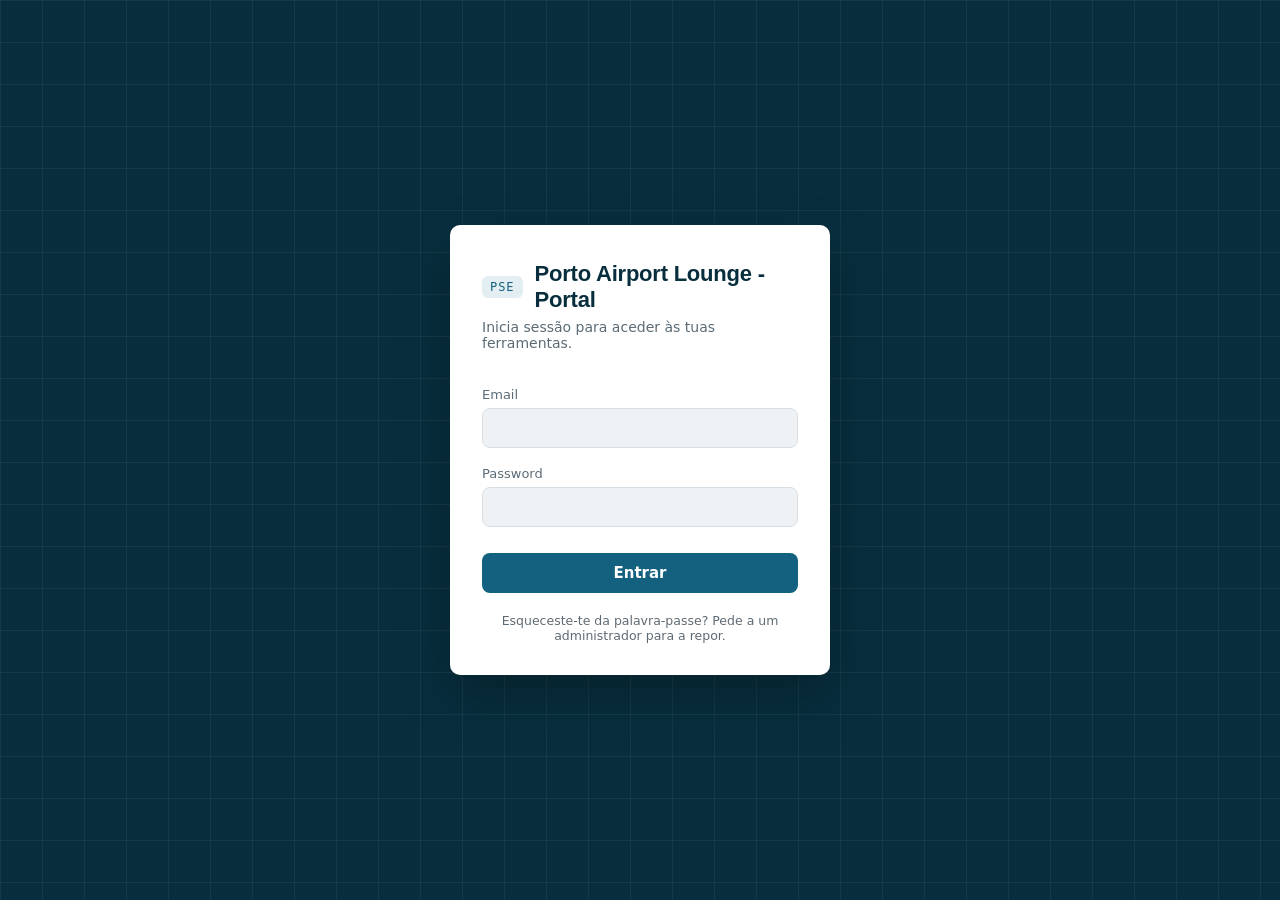
<file: index.html>
<!doctype html>
<html lang="pt-PT">
<head>
  <meta charset="UTF-8" />
  <meta name="viewport" content="width=device-width, initial-scale=1" />
  <script>
    // iOS: impedir o auto-zoom ao focar campos (o pinch manual continua a funcionar)
    if (/iPhone|iPad|iPod/.test(navigator.userAgent)) {
      var __v = document.querySelector('meta[name="viewport"]');
      if (__v) __v.setAttribute('content', 'width=device-width, initial-scale=1, maximum-scale=1');
    }
  </script>
  <title>Registo Diário · Portal · Entrar</title>
  <link rel="stylesheet" href="assets/style.css" />
  <style>
    /* Mobile: campos com 16px evitam o zoom automático do iOS/Android ao focar */
    @media (max-width: 820px) {
      input, select, textarea { font-size: 16px !important; }
    }
</style>
</head>
<body class="login-body">
  <main class="login-card">
    <div class="login-card__brand">
      <span class="login-card__mark">PSE</span>
      <h1 id="app-title">Portal</h1>
    </div>
    <p class="login-card__subtitle">Inicia sessão para aceder às tuas ferramentas.</p>

    <form id="login-form" class="login-form" novalidate>
      <label for="email">Email</label>
      <input type="email" id="email" name="email" autocomplete="username" required />

      <label for="password">Password</label>
      <input type="password" id="password" name="password" autocomplete="current-password" required />

      <button type="submit" id="submit-btn">Entrar</button>
      <p id="login-error" class="login-error" role="alert" hidden></p>
      <p style="margin:14px 0 0;text-align:center;font-size:12.5px;color:#5f6b74;">
        Esqueceste-te da palavra-passe? Pede a um administrador para a repor.
      </p>
    </form>
  </main>

  <script src="assets/supabase-js.umd.js"></script>
  <script src="assets/config.js"></script>
  <script src="assets/supabaseClient.js"></script>
  <script>
    document.getElementById('app-title').textContent = window.APP_NAME || 'Portal';
    document.title = (window.APP_NAME || 'Portal') + ' · Entrar';

    // Se já houver sessão ativa, avança logo para a homepage
    (async () => {
      const { data: { session } } = await supabaseClient.auth.getSession();
      if (session) window.location.href = 'registo.html';
    })();

    const form = document.getElementById('login-form');
    const errorEl = document.getElementById('login-error');
    const submitBtn = document.getElementById('submit-btn');

    form.addEventListener('submit', async (event) => {
      event.preventDefault();
      errorEl.hidden = true;
      submitBtn.disabled = true;
      submitBtn.textContent = 'A entrar…';

      const email = document.getElementById('email').value.trim();
      const password = document.getElementById('password').value;

      try {
        const { error } = await supabaseClient.auth.signInWithPassword({ email, password });

        if (error) {
          console.error('Erro de login (Supabase):', error);
          errorEl.textContent = 'Email ou password incorretos.';
          errorEl.hidden = false;
          return;
        }

        window.location.href = 'registo.html';
      } catch (err) {
        // Isto apanha falhas de rede/CORS/config, para nunca mais ficar
        // preso em "A entrar…" sem explicação nenhuma.
        console.error('Falha ao contactar o Supabase:', err);
        errorEl.textContent =
          'Não foi possível ligar ao Supabase. Abre a consola (F12) para ver o erro técnico.';
        errorEl.hidden = false;
      } finally {
        submitBtn.disabled = false;
        submitBtn.textContent = 'Entrar';
      }
    });

  </script>
</body>
</html>
</file>
<file: assets/style.css>
/* ============================================================
   PORTAL PSE — Design tokens
   Paleta: petróleo (identidade da tabela de acessos) + cinza operacional
   Tipografia: Space Grotesk (títulos) · IBM Plex Sans (texto) · IBM Plex Mono (dados/códigos)
   ============================================================ */

:root {
  --color-primary: #14607f;
  --color-primary-dark: #0d4359;
  --color-primary-darker: #082e3d;
  --color-primary-light: #1f7fa3;
  --color-primary-tint: #e2eef2;

  --color-bg: #eef2f5;
  --color-surface: #ffffff;
  --color-row-alt: #e4e9ed;

  --color-text: #16232c;
  --color-text-muted: #5b6b76;
  --color-border: #d7dee3;

  --color-amber: #c97a2b;
  --color-amber-tint: #f7ead9;

  --font-display: 'Space Grotesk', 'IBM Plex Sans', sans-serif;
  --font-body: 'IBM Plex Sans', system-ui, sans-serif;
  --font-mono: 'IBM Plex Mono', ui-monospace, monospace;

  --radius: 10px;
  --shadow-card: 0 1px 2px rgba(13, 43, 58, 0.06), 0 6px 20px rgba(13, 43, 58, 0.06);
}

* {
  box-sizing: border-box;
}

html,
body {
  margin: 0;
  padding: 0;
}

body {
  font-family: var(--font-body);
  color: var(--color-text);
  background: var(--color-bg);
  -webkit-font-smoothing: antialiased;
}

h1,
h2,
h3 {
  font-family: var(--font-display);
  margin: 0;
  letter-spacing: -0.01em;
}

p {
  margin: 0;
}

a {
  color: inherit;
}

button {
  font-family: inherit;
}

:focus-visible {
  outline: 2px solid var(--color-primary-light);
  outline-offset: 2px;
}

@media (prefers-reduced-motion: reduce) {
  * {
    animation-duration: 0.01ms !important;
    transition-duration: 0.01ms !important;
  }
}

/* ---------- Login ---------- */

.login-body {
  min-height: 100vh;
  display: flex;
  align-items: center;
  justify-content: center;
  padding: 24px;
  background-color: var(--color-primary-darker);
  background-image: linear-gradient(rgba(255, 255, 255, 0.05) 1px, transparent 1px),
    linear-gradient(90deg, rgba(255, 255, 255, 0.05) 1px, transparent 1px);
  background-size: 42px 42px;
}

.login-card {
  width: 100%;
  max-width: 380px;
  background: var(--color-surface);
  border-radius: var(--radius);
  box-shadow: 0 20px 50px rgba(0, 0, 0, 0.25);
  padding: 36px 32px 32px;
}

.login-card__brand {
  display: flex;
  align-items: center;
  gap: 12px;
  margin-bottom: 6px;
}

.login-card__mark {
  font-family: var(--font-mono);
  font-size: 12px;
  font-weight: 500;
  letter-spacing: 0.08em;
  color: var(--color-primary);
  background: var(--color-primary-tint);
  border-radius: 6px;
  padding: 4px 8px;
}

.login-card__brand h1 {
  font-size: 22px;
  font-weight: 600;
  color: var(--color-primary-darker);
}

.login-card__subtitle {
  color: var(--color-text-muted);
  font-size: 14px;
  margin-bottom: 24px;
}

.login-form {
  display: flex;
  flex-direction: column;
  gap: 6px;
}

.login-form label {
  font-size: 13px;
  font-weight: 500;
  color: var(--color-text-muted);
  margin-top: 12px;
}

.login-form input {
  font-family: var(--font-body);
  font-size: 15px;
  padding: 10px 12px;
  border: 1px solid var(--color-border);
  border-radius: 8px;
  background: var(--color-bg);
  color: var(--color-text);
}

.login-form input:focus {
  border-color: var(--color-primary-light);
  background: var(--color-surface);
}

.login-form button {
  margin-top: 20px;
  background: var(--color-primary);
  color: #fff;
  border: none;
  border-radius: 8px;
  padding: 11px 16px;
  font-size: 15px;
  font-weight: 600;
  cursor: pointer;
  transition: background-color 0.15s ease;
}

.login-form button:hover:not(:disabled) {
  background: var(--color-primary-dark);
}

.login-form button:disabled {
  opacity: 0.7;
  cursor: default;
}

.login-error {
  margin-top: 12px;
  font-size: 13px;
  color: #b3261e;
  background: #fbe9e7;
  border-radius: 6px;
  padding: 8px 10px;
}

/* ---------- Topbar (partilhada por home + secções) ---------- */

.topbar {
  display: flex;
  align-items: center;
  justify-content: space-between;
  gap: 16px;
  background: var(--color-primary);
  color: #fff;
  padding: 14px 28px;
}

.topbar__brand {
  display: flex;
  align-items: center;
  gap: 10px;
  font-family: var(--font-display);
  font-weight: 600;
  font-size: 18px;
}

.topbar__mark {
  font-family: var(--font-mono);
  font-size: 11px;
  letter-spacing: 0.08em;
  background: rgba(255, 255, 255, 0.15);
  border-radius: 5px;
  padding: 3px 7px;
}

.topbar__back {
  display: inline-flex;
  align-items: center;
  gap: 6px;
  font-size: 14px;
  color: rgba(255, 255, 255, 0.85);
  text-decoration: none;
}

.topbar__back:hover {
  color: #fff;
}

.topbar__meta {
  display: flex;
  align-items: center;
  gap: 18px;
}

.topbar__clock {
  font-family: var(--font-mono);
  font-variant-numeric: tabular-nums;
  font-size: 14px;
  color: rgba(255, 255, 255, 0.75);
  display: none;
}

@media (min-width: 640px) {
  .topbar__clock {
    display: inline;
  }
}

.topbar__user {
  text-align: right;
  line-height: 1.2;
}

.topbar__user-name {
  font-size: 14px;
  font-weight: 600;
}

.topbar__user-role {
  font-family: var(--font-mono);
  font-size: 11px;
  letter-spacing: 0.04em;
  color: rgba(255, 255, 255, 0.75);
}

.topbar__logout {
  background: rgba(255, 255, 255, 0.12);
  border: 1px solid rgba(255, 255, 255, 0.25);
  color: #fff;
  border-radius: 7px;
  padding: 7px 12px;
  font-size: 13px;
  cursor: pointer;
  transition: background-color 0.15s ease;
}

.topbar__logout:hover {
  background: rgba(255, 255, 255, 0.22);
}

/* ---------- Homepage ---------- */

.home-main {
  max-width: 1040px;
  margin: 0 auto;
  padding: 40px 28px 60px;
}

.home-main__heading {
  font-size: 26px;
  font-weight: 600;
  color: var(--color-primary-darker);
  margin-bottom: 4px;
}

.home-main__subheading {
  color: var(--color-text-muted);
  font-size: 15px;
  margin-bottom: 32px;
}

#loading-state {
  color: var(--color-text-muted);
  font-size: 14px;
  padding: 40px 0;
}

#loading-state.is-error {
  color: #b3261e;
}

.sections-grid {
  display: grid;
  grid-template-columns: repeat(auto-fill, minmax(230px, 1fr));
  gap: 16px;
}

.section-card {
  position: relative;
  display: flex;
  flex-direction: column;
  gap: 8px;
  background: var(--color-surface);
  border: 1px solid var(--color-border);
  border-radius: var(--radius);
  padding: 20px;
  text-decoration: none;
  color: var(--color-text);
  box-shadow: var(--shadow-card);
  transition: transform 0.12s ease, border-color 0.12s ease;
}

.section-card:hover {
  transform: translateY(-2px);
  border-color: var(--color-primary-light);
}

.section-card__code {
  font-family: var(--font-mono);
  font-size: 11px;
  font-weight: 500;
  letter-spacing: 0.08em;
  color: var(--color-primary);
  background: var(--color-primary-tint);
  border-radius: 5px;
  padding: 3px 7px;
  width: fit-content;
}

.section-card__title {
  font-size: 17px;
  font-weight: 600;
  color: var(--color-primary-darker);
}

.section-card__desc {
  font-size: 13.5px;
  color: var(--color-text-muted);
  line-height: 1.45;
  flex: 1;
}

.section-card__arrow {
  align-self: flex-end;
  font-family: var(--font-mono);
  color: var(--color-primary-light);
  font-size: 16px;
}

.empty-state {
  color: var(--color-text-muted);
  font-size: 14px;
}

/* ---------- Placeholder das secções ---------- */

.placeholder {
  max-width: 560px;
  margin: 60px auto;
  padding: 0 28px;
  text-align: center;
}

.placeholder__code {
  display: inline-block;
  font-family: var(--font-mono);
  font-size: 12px;
  letter-spacing: 0.08em;
  color: var(--color-primary);
  background: var(--color-primary-tint);
  border-radius: 6px;
  padding: 4px 9px;
  margin-bottom: 14px;
}

.placeholder__badge {
  display: inline-block;
  font-family: var(--font-mono);
  font-size: 11px;
  letter-spacing: 0.06em;
  color: var(--color-amber);
  background: var(--color-amber-tint);
  border-radius: 6px;
  padding: 3px 8px;
  margin-bottom: 14px;
}

.placeholder h1 {
  font-size: 24px;
  color: var(--color-primary-darker);
  margin-bottom: 12px;
}

.placeholder p {
  color: var(--color-text-muted);
  font-size: 14.5px;
  line-height: 1.6;
  margin-bottom: 8px;
}

.placeholder code {
  font-family: var(--font-mono);
  font-size: 13px;
  background: var(--color-row-alt);
  border-radius: 4px;
  padding: 2px 6px;
}

.btn-secondary {
  display: inline-block;
  margin-top: 20px;
  border: 1px solid var(--color-border);
  border-radius: 8px;
  padding: 9px 16px;
  font-size: 14px;
  font-weight: 500;
  text-decoration: none;
  color: var(--color-primary-darker);
  background: var(--color-surface);
  transition: border-color 0.15s ease;
}

.btn-secondary:hover {
  border-color: var(--color-primary-light);
}
</file>
